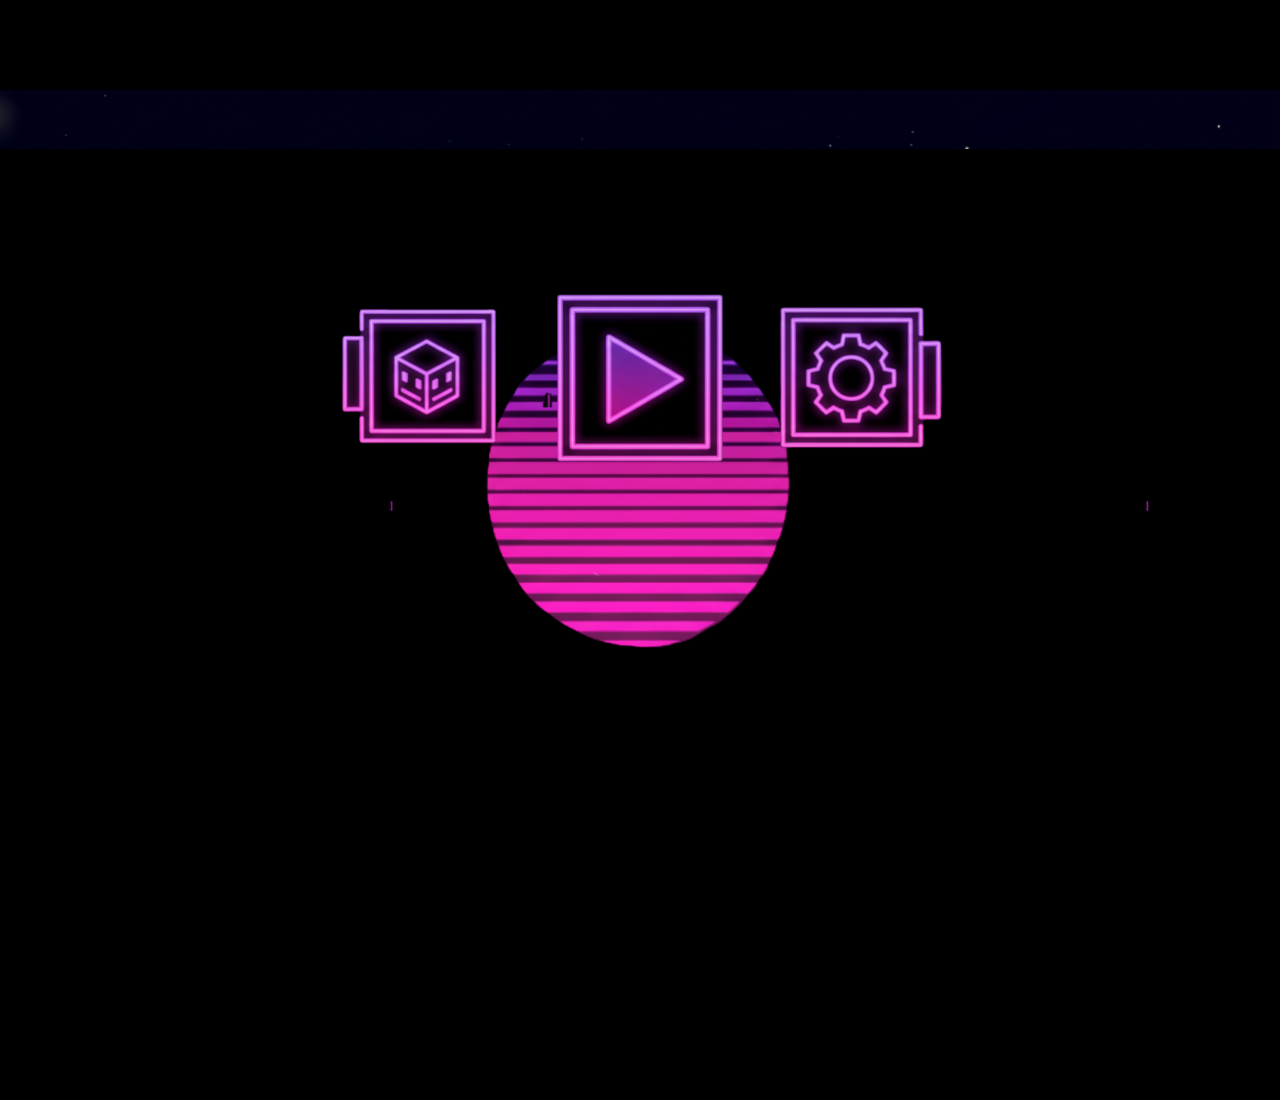
<file: index.html>
<!DOCTYPE html>
<html lang="pt-br">
<head>
    <meta charset="UTF-8">
    <meta name="viewport" content="width=device-width, initial-scale=1.0">
    <title>Jump N Run</title>
    <meta http-equiv="refresh" content="0; url=jumpnrun/src/html/index.html">
</head>
<body>
    <p>Redirecionando para o jogo... <a href="jumpnrun/src/html/index.html">Clique aqui se não redirecionar</a></p>
</body>
</html>
</file>
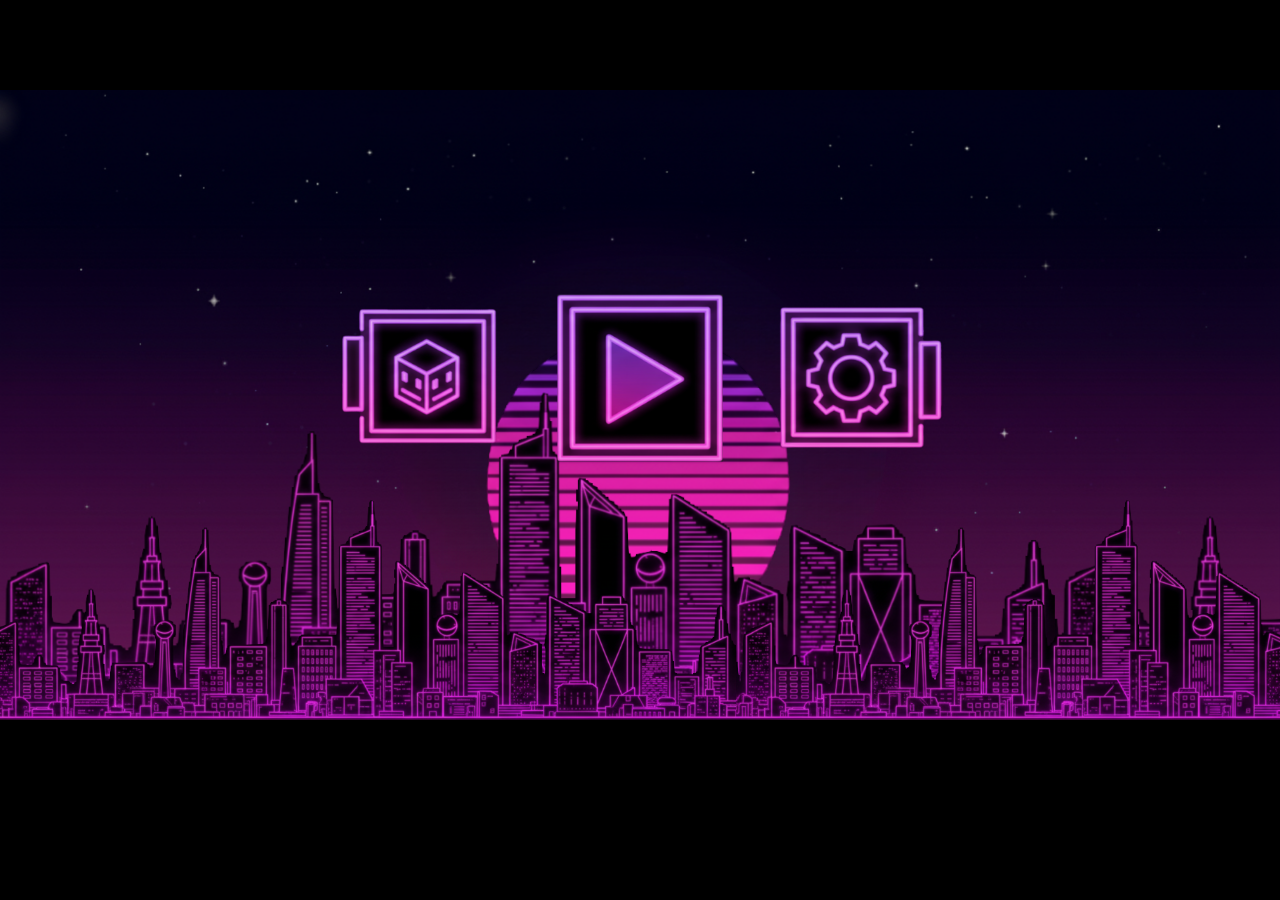
<file: jumpnrun/src/html/index.html>
<!DOCTYPE html>
<html lang="pt-br">
<head>
    <meta charset="UTF-8">
    <meta name="viewport" content="width=device-width, initial-scale=1.0">
    <title>Jump N Run</title>
    <link rel="stylesheet" href="../css/style.css">
</head>
<body>
    <!-- Container para controle de escala responsiva -->
    <div id="resolution-container"></div>
    
    <div id="game-container">
        <div id="terceiro-plano"></div>
        <div id="sol"></div>
        <div id="segundo-plano"></div>
        <div id="segundo-plano-2"></div>
        <div id="solo"></div>
        
        <div id="particles-container"></div>
        <div id="obstaculos-container"></div>
        <div id="personagem"></div>
        
        <div id="timer-container">
            <div id="timer">01:00</div>
        </div>
        
        <div id="contador-itens-container">
            <div id="icone-moeda"></div>
            <div id="contador-itens">0</div>
        </div>
        
        <div id="itens-coletaveis-container"></div>
        
        <div id="menu-principal">
            <div class="menu-item" id="skin-button">
                <img src="../assets/images/menu/Skin.png" alt="Skin">
            </div>
            <div class="menu-item" id="play-button">
                <img src="../assets/images/menu/Play.png" alt="Play">
            </div>
            <div class="menu-item" id="config-button">
                <img src="../assets/images/menu/Configurações.png" alt="Configurações">
            </div>
        </div>

        <div id="menu-dificuldade">
            <div class="home-button" id="home-button">
                <img src="../assets/images/menu/home.png" alt="Home">
            </div>
            <div class="dificuldade-container">
                <div class="dificuldade-item" id="facil-button">
                    <img src="../assets/images/fases/facil.png" alt="Fácil">
                    <div class="selecao-overlay"></div>
                </div>
                <div class="dificuldade-item" id="medio-button">
                    <img src="../assets/images/fases/medio.png" alt="Médio">
                    <div class="selecao-overlay"></div>
                </div>
                <div class="dificuldade-item" id="dificil-button">
                    <img src="../assets/images/fases/dificil.png" alt="Difícil">
                    <div class="selecao-overlay"></div>
                </div>
                <div class="dificuldade-item" id="tutorial-button">
                    <img src="../assets/images/fases/tutorial.png" alt="Tutorial">
                    <div class="selecao-overlay"></div>
                </div>
            </div>
        </div>

        <div id="menu-skin">
            <div id="container-skin">
                <div id="titulo-skin">LOJA DE SKINS</div>
                <div id="contador-moedas-total">
                    <div id="icone-moeda-total"></div>
                    <span>0</span>
                </div>
                <div id="grid-skins">
                </div>
                <div id="botoes-skin">
                    <div class="botao-skin" id="botao-voltar-skin">Voltar</div>
                </div>
            </div>
        </div>
        
        <div class="pause-button" id="pause-button">
            <img src="../assets/images/clicáveis/Pause.png" alt="Pause">
        </div>
        
        <div id="menu-pause">
            <div id="imagem-pause"></div>
            <div id="botoes-pause">
                <div class="botao-pause" id="botao-desistir"></div>
                <div class="botao-pause" id="botao-despausar"></div>
            </div>
        </div>
        
        <div id="tela-game-over">
            <div id="imagem-game-over"></div>
            <div id="botao-continuar"></div>
        </div>
        
        <div id="menu-configuracoes">
            <div id="container-configuracoes">
                <div id="titulo-configuracoes">CONFIGURAÇÕES</div>
                <div id="botoes-configuracoes">
                    <button class="botao-config info" id="botao-add-moedas-config">+10 Moedas (Debug)</button>
                    <button class="botao-config perigo" id="botao-reset-moedas-config">Resetar Moedas</button>
                    <button class="botao-config perigo" id="botao-reset-skins-config">Resetar Skins</button>
                    <button class="botao-config perigo" id="botao-reset-tudo-config">RESETAR TUDO</button>
                </div>
                <div id="botoes-config">
                    <div class="botao-skin" id="botao-voltar-config">Voltar</div>
                </div>
            </div>
        </div>
    </div>
    
    <script src="../js/Cenario.js"></script>
    <script src="../js/Particula.js"></script>
    <script src="../js/PersonagemController.js"></script>
    <script src="../js/FisicaPlataforma.js"></script>
    <script src="../js/ValidadorPulos.js"></script>
    <script src="../js/GeradorObstaculos.js"></script>
    <script src="../js/ObstaculoController.js"></script>
    <script src="../js/PauseController.js"></script>
    <script src="../js/ResolutionController.js"></script>
    <script src="../js/GameOverController.js"></script>
    <script src="../js/MoedaManager.js"></script>
    <script src="../js/SkinManager.js"></script>
    <script src="../js/ConfiguracaoController.js"></script>
    <script src="../js/ItemColetavelController.js"></script>
    <script src="../js/MenuController.js"></script>
    <script src="../js/TimerController.js"></script>
    <script src="../js/game.js"></script>
</body>
</html>
</file>
<file: jumpnrun/src/css/style.css>
* {
    margin: 0;
    padding: 0;
    box-sizing: border-box;
}

body {
    overflow: hidden;
    background-color: #000000;
    width: 100vw;
    height: 100vh;
    display: flex;
    justify-content: center;
    align-items: center;
    font-family: Arial, sans-serif;
}

/* SISTEMA DE RESPONSIVIDADE CORRIGIDO */
#game-container {
    position: absolute;
    width: 1920px;
    height: 1080px;
    transform-origin: center center;
    left: 50%;
    top: 50%;
    transform: translate(-50%, -50%);
    background-color: #000000;
}

#terceiro-plano {
    position: absolute;
    width: 100%;
    height: 100%;
    background-image: url('../assets/images/cenário/terceiro_plano.png');
    background-size: cover;
    background-position: center;
    background-repeat: no-repeat;
    z-index: 1;
}

#sol {
    position: absolute;
    width: 100%;
    height: 100%;
    background-image: url('../assets/images/cenário/Sol\ para\ o\ plano\ de\ fundo.png');
    background-size: 90% auto;
    background-position: top 100% right 50%;
    background-repeat: no-repeat;
    z-index: 2;
}

#segundo-plano {
    position: absolute;
    background-image: url('../assets/images/cenário/segundo_plano.png');
    z-index: 3;
    background-position: left bottom;
    background-size: auto 120%;
    background-repeat: repeat;
    height: 70%;
    bottom: -110px;
    left: 0;
    width: 100%;
}

#segundo-plano-2 {
    position: absolute;
    background-image: url('../assets/images/cenário/segundo_plano.png');
    z-index: 4;
    background-position: left bottom;
    background-size: auto 100%;
    background-repeat: repeat;
    height: 60%;
    bottom: -61px;
    left: 0;
    width: 100%;
}

#solo {
    position: absolute;
    width: 100%;
    height: 160px;
    background-color: #000000;
    bottom: 0;
    left: 0;
    transform: translateY(25px);
    z-index: 5;
}

#particles-container {
    position: absolute;
    width: 100%;
    height: 100%;
    top: 0;
    left: 0;
    pointer-events: none;
    z-index: 6;
}

.particle {
    position: absolute;
    width: 12px;
    height: 12px;
    background: #A0A0A0;
    border-radius: 2px;
    pointer-events: none;
    opacity: 0.9;
    box-shadow: 0 0 5px #808080;
}

.particle.type1 { background: #B0B0B0; box-shadow: 0 0 5px #909090; }
.particle.type2 { background: #989898; box-shadow: 0 0 5px #787878; }
.particle.type3 { background: #C0C0C0; box-shadow: 0 0 5px #A0A0A0; }
.particle.type4 { background: #888888; box-shadow: 0 0 5px #686868; }

#obstaculos-container {
    position: absolute;
    width: 100%;
    height: 100%;
    top: 0;
    left: 0;
    pointer-events: none;
    z-index: 7;
}

.obstaculo {
    position: absolute;
    background-size: contain;
    background-repeat: no-repeat;
    background-position: center;
}

.espinho {
    width: 60px;
    height: 60px;
    background-image: url('../assets/images/cenário/Espinho.png');
    z-index: 8;
}

.plataforma {
    width: 80px;
    height: 80px;
    background-image: url('../assets/images/cenário/plataforma.png');
    z-index: 9;
}

.hitbox-triangular {
    position: absolute;
    pointer-events: none;
    z-index: 10;
}

.hitbox-triangular::before {
    content: '';
    position: absolute;
    width: 0;
    height: 0;
    border-left: 30px solid transparent;
    border-right: 30px solid transparent;
    border-bottom: 60px solid rgba(255, 0, 0, 0.3);
    top: 0;
    left: 0;
}

.hitbox-triangular.debug::before {
    border-bottom: 60px solid rgba(255, 0, 0, 0.6);
}

.imagem-acima {
    position: absolute;
    background-size: contain;
    background-repeat: no-repeat;
    background-position: center;
    pointer-events: none;
    z-index: 11;
    width: 350px;
    height: 350px;
}

.isso_te_mata {
    background-image: url('../assets/images/cenário/isso_te_mata.png');
}

.isso_te_ajuda {
    background-image: url('../assets/images/cenário/isso_te_ajuda.png');
}

.plataforma.debug {
    border: 3px solid #0000ff;
    background-color: rgba(0, 0, 255, 0.2);
}

#personagem {
    position: absolute;
    width: 83px;
    height: 90px;
    background-image: url('../assets/images/personagens/personagem_principal.png');
    background-size: contain;
    background-repeat: no-repeat;
    background-position: center;
    bottom: 130px;
    left: -200px;
    z-index: 12;
    transform-origin: center center;
    transition: transform 0.05s linear;
    opacity: 0;
    transition: left 0.8s ease-out, opacity 0.8s ease-out;
}

#menu-principal {
    position: absolute;
    top: 40%;
    left: 50%;
    transform: translate(-50%, -50%);
    display: flex;
    gap: 80px;
    z-index: 13;
}

.menu-item {
    width: 250px;
    height: 250px;
    cursor: pointer;
    transition: transform 0.3s ease;
    background-size: contain;
    background-repeat: no-repeat;
    background-position: center;
}

.menu-item:hover {
    transform: scale(1.2);
}

.menu-item img {
    width: 100%;
    height: 100%;
    object-fit: contain;
}

#menu-dificuldade {
    position: absolute;
    top: 50%;
    left: 50%;
    transform: translate(-50%, -50%);
    display: none;
    flex-direction: column;
    align-items: center;
    gap: 10px;
    z-index: 13;
    width: 100%;
}

.dificuldade-container {
    display: flex;
    flex-direction: column;
    gap: 0px;
    align-items: center;
}

#facil-button {
    width: 280px;
    height: 280px;
    cursor: pointer;
    transition: transform 0.3s ease;
    background-size: contain;
    background-repeat: no-repeat;
    background-position: center;
    position: relative;
    margin: -120px 0;
}

#facil-button:hover {
    transform: scale(1.1);
}

#facil-button:hover .selecao-overlay {
    opacity: 1;
    transform: translate(-70px, -20px);
}

#medio-button {
    width: 280px;
    height: 280px;
    cursor: pointer;
    transition: transform 0.3s ease;
    background-size: contain;
    background-repeat: no-repeat;
    background-position: center;
    position: relative;
    margin: 0px 0;
}

#medio-button:hover {
    transform: scale(1.1);
}

#medio-button:hover .selecao-overlay {
    opacity: 1;
    transform: translate(-70px, -20px);
}

#dificil-button {
    width: 280px;
    height: 280px;
    cursor: pointer;
    transition: transform 0.3s ease;
    background-size: contain;
    background-repeat: no-repeat;
    background-position: center;
    position: relative;
    margin: -120px 0;
}

#dificil-button:hover {
    transform: scale(1.1);
}

#dificil-button:hover .selecao-overlay {
    opacity: 1;
    transform: translate(-70px, -20px);
}

#tutorial-button {
    width: 280px;
    height: 280px;
    cursor: pointer;
    transition: transform 0.3s ease;
    background-size: contain;
    background-repeat: no-repeat;
    background-position: center;
    position: relative;
    margin: 0px 0;
}

#tutorial-button:hover {
    transform: scale(1.1);
}

#tutorial-button:hover .selecao-overlay {
    opacity: 1;
    transform: translate(-70px, -20px);
}

.selecao-overlay {
    position: absolute;
    width: 60px;
    height: 60px;
    background-image: url('../assets/images/fases/selecao.png');
    background-size: contain;
    background-repeat: no-repeat;
    background-position: center;
    left: 0;
    top: 50%;
    transform: translateY(-50%);
    opacity: 0;
    transition: opacity 0.3s ease, transform 0.3s ease;
    pointer-events: none;
}

.dificuldade-item img {
    width: 100%;
    height: 100%;
    object-fit: contain;
}

.home-button {
    position: absolute;
    top: -250px;
    right: 30px;
    width: 200px;
    height: 200px;
    cursor: pointer;
    z-index: 14;
    transition: transform 0.3s ease;
    background-size: contain;
    background-repeat: no-repeat;
    background-position: center;
}

.home-button:hover {
    transform: scale(1.1);
}

.home-button img {
    width: 100%;
    height: 100%;
    object-fit: contain;
}

.pause-button {
    position: absolute;
    top: 40px;
    right: 40px;
    width: 80px;
    height: 80px;
    cursor: pointer;
    z-index: 14;
    opacity: 0;
    transition: opacity 0.5s ease;
    display: none;
    background-size: contain;
    background-repeat: no-repeat;
    background-position: center;
}

.pause-button img {
    width: 100%;
    height: 100%;
    object-fit: contain;
    transition: transform 0.2s ease;
}

.pause-button:hover img {
    transform: scale(1.1);
}

#menu-pause {
    position: absolute;
    top: 0;
    left: 0;
    width: 100%;
    height: 100%;
    z-index: 200;
    display: none;
    justify-content: center;
    align-items: center;
    flex-direction: column;
    background-color: rgba(0, 0, 0, 0.7);
}

#imagem-pause {
    width: 600px;
    height: 300px;
    background-image: url('../assets/images/clicáveis/jogopausado.png');
    background-size: contain;
    background-repeat: no-repeat;
    background-position: center;
    margin-bottom: 80px;
}

#botoes-pause {
    display: flex;
    gap: 60px;
    align-items: flex-start;
    position: absolute;
    top: 40px;
    right: 40px;
}

.botao-pause {
    cursor: pointer;
    transition: transform 0.3s ease;
    background-size: contain;
    background-repeat: no-repeat;
    background-position: center;
}

.botao-pause:hover {
    transform: scale(1.1);
}

#botao-despausar {
    background-image: url('../assets/images/clicáveis/Play.png');
    width: 80px;
    height: 80px;
}

#botao-desistir {
    background-image: url('../assets/images/clicáveis/desistir.png');
    width: 190px;
    height: 190px;
    margin-top: -55px;
}

#tela-game-over {
    position: absolute;
    top: 0;
    left: 0;
    width: 100%;
    height: 100%;
    z-index: 100;
    display: none;
    justify-content: center;
    align-items: center;
    flex-direction: column;
    background-color: rgba(0, 0, 0, 0.7);
}

#imagem-game-over {
    width: 800px;
    height: 400px;
    background-image: url('../assets/images/cenário/GameOver.png');
    background-size: contain;
    background-repeat: no-repeat;
    background-position: center;
    margin-bottom: 50px;
}

#botao-continuar {
    width: 300px;
    height: 100px;
    background-image: url('../assets/images/cenário/continuar.png');
    background-size: contain;
    background-repeat: no-repeat;
    background-position: center;
    cursor: pointer;
    transition: transform 0.3s ease;
}

#botao-continuar:hover {
    transform: scale(1.1);
}

#itens-coletaveis-container {
    position: absolute;
    width: 100%;
    height: 100%;
    top: 0;
    left: 0;
    pointer-events: none;
    z-index: 15;
}

.item-coletavel {
    position: absolute;
    width: 30px;
    height: 30px;
    border-radius: 50%;
    background: #8A2BE2;
    box-shadow: 
        0 0 15px #9370DB,
        0 0 30px #8A2BE2,
        inset 0 0 10px #E6E6FA;
    animation: pulsar 1.5s ease-in-out infinite alternate;
    pointer-events: none;
    z-index: 16;
}

@keyframes pulsar {
    0% {
        transform: scale(1);
        box-shadow: 
            0 0 15px #9370DB,
            0 0 30px #8A2BE2,
            inset 0 0 10px #E6E6FA;
    }
    100% {
        transform: scale(1.2);
        box-shadow: 
            0 0 25px #9370DB,
            0 0 45px #8A2BE2,
            inset 0 0 15px #E6E6FA;
    }
}

#contador-itens-container {
    position: fixed;
    top: 40px;
    left: 50%;
    transform: translateX(-50%);
    display: flex;
    align-items: center;
    gap: 15px;
    z-index: 20;
    opacity: 0;
    transition: opacity 0.5s ease;
    background: rgba(255, 255, 255, 0.1);
    backdrop-filter: blur(10px);
    border-radius: 25px;
    padding: 10px 20px;
    border: 2px solid rgba(159, 122, 234, 0.3);
}

#contador-itens-container.visivel {
    opacity: 1;
}

#icone-moeda {
    width: 40px;
    height: 40px;
    border-radius: 50%;
    background: #8A2BE2;
    box-shadow: 
        0 0 15px #9370DB,
        0 0 30px #8A2BE2,
        inset 0 0 10px #E6E6FA;
    animation: pulsar 1.5s ease-in-out infinite alternate;
}

#contador-itens {
    font-size: 36px;
    font-weight: bold;
    color: #FFFFFF;
    text-shadow: 
        2px 2px 0 #8A2BE2,
        4px 4px 0 #4B0082,
        0 0 10px #9370DB,
        0 0 20px #8A2BE2;
    font-family: 'Arial Black', 'Segoe UI', sans-serif;
    letter-spacing: 2px;
    min-width: 80px;
    text-align: center;
}

#menu-skin {
    position: absolute;
    top: 0;
    left: 0;
    width: 100%;
    height: 100%;
    z-index: 300;
    display: none;
    justify-content: center;
    align-items: center;
    flex-direction: column;
    background-color: rgba(0, 0, 0, 0.85);
    overflow-y: auto;
    padding: 20px;
}

#container-skin {
    background: rgba(10, 10, 20, 0.9);
    backdrop-filter: blur(10px);
    border-radius: 25px;
    padding: 30px;
    border: 2px solid #9F7AEA;
    box-shadow: 
        0 0 25px #9F7AEA,
        inset 0 0 20px rgba(159, 122, 234, 0.1);
    text-align: center;
    max-width: 1200px;
    width: 90%;
    margin: 20px auto;
}

#titulo-skin {
    font-size: 48px;
    font-weight: bold;
    color: #FFFFFF;
    text-shadow: 
        0 0 12px #9F7AEA,
        0 0 25px #9F7AEA;
    margin-bottom: 25px;
    font-family: 'Arial Black', sans-serif;
    letter-spacing: 2px;
    background: linear-gradient(45deg, #9F7AEA, #B19CD9, #8A2BE2);
    -webkit-background-clip: text;
    -webkit-text-fill-color: transparent;
    background-clip: text;
}

#contador-moedas-total {
    display: flex;
    align-items: center;
    justify-content: center;
    gap: 15px;
    margin-bottom: 30px;
    font-size: 32px;
    color: #FFFFFF;
    text-shadow: 
        0 0 8px #9F7AEA,
        0 0 16px #9F7AEA;
    background: rgba(159, 122, 234, 0.1);
    padding: 12px 25px;
    border-radius: 20px;
    border: 2px solid #9F7AEA;
}

#icone-moeda-total {
    width: 50px;
    height: 50px;
    border-radius: 50%;
    background: #8A2BE2;
    box-shadow: 
        0 0 15px #9370DB,
        0 0 30px #8A2BE2,
        inset 0 0 10px #E6E6FA;
    animation: pulsar 1.5s ease-in-out infinite alternate;
}

#grid-skins {
    display: grid;
    grid-template-columns: repeat(auto-fit, minmax(300px, 1fr));
    gap: 25px;
    margin-bottom: 30px;
    width: 100%;
}

.skin-item {
    background: rgba(20, 20, 40, 0.8);
    border-radius: 15px;
    padding: 20px;
    border: 2px solid #9F7AEA;
    box-shadow: 
        0 0 12px rgba(159, 122, 234, 0.2),
        inset 0 0 12px rgba(159, 122, 234, 0.1);
    transition: all 0.3s ease;
    position: relative;
    overflow: hidden;
}

.skin-item:hover {
    transform: translateY(-5px);
    box-shadow: 
        0 0 20px #9F7AEA,
        0 0 40px rgba(159, 122, 234, 0.3);
}

.skin-imagem {
    width: 150px;
    height: 150px;
    margin: 0 auto 15px;
    background-size: contain;
    background-repeat: no-repeat;
    background-position: center;
    border-radius: 12px;
    border: 2px solid #9F7AEA;
    background-color: rgba(255, 255, 255, 0.1);
}

.skin-nome {
    font-size: 22px;
    font-weight: bold;
    color: #FFFFFF;
    margin-bottom: 15px;
    text-shadow: 0 0 6px #9F7AEA;
    font-family: 'Arial Black', sans-serif;
}

.skin-preco {
    display: flex;
    align-items: center;
    justify-content: center;
    gap: 10px;
    margin-bottom: 15px;
    font-size: 20px;
    color: #FFFFFF;
}

.icone-moeda-preco {
    width: 25px;
    height: 25px;
    border-radius: 50%;
    background: #9F7AEA;
    box-shadow: 
        0 0 6px #9F7AEA,
        0 0 12px #9F7AEA;
}

.botoes-skin-container {
    display: flex;
    flex-direction: column;
    gap: 8px;
}

.botao-comprar {
    padding: 12px 20px;
    font-size: 16px;
    font-weight: bold;
    color: #FFFFFF;
    background: linear-gradient(45deg, #9F7AEA, #B19CD9);
    border: none;
    border-radius: 12px;
    cursor: pointer;
    transition: all 0.3s ease;
    text-shadow: 0 0 5px rgba(0, 0, 0, 0.5);
    box-shadow: 0 0 10px rgba(159, 122, 234, 0.4);
}

.botao-comprar:hover {
    background: linear-gradient(45deg, #B19CD9, #9F7AEA);
    transform: scale(1.05);
    box-shadow: 0 0 15px #9F7AEA;
}

.botao-comprar:disabled {
    background: #666;
    cursor: not-allowed;
    transform: none;
    box-shadow: none;
}

.botao-usar {
    padding: 10px 18px;
    font-size: 14px;
    font-weight: bold;
    color: #FFFFFF;
    background: linear-gradient(45deg, #00ff00, #00cc00);
    border: none;
    border-radius: 10px;
    cursor: pointer;
    transition: all 0.3s ease;
    text-shadow: 0 0 5px rgba(0, 0, 0, 0.5);
    box-shadow: 0 0 10px #00ff00;
}

.botao-usar:hover {
    background: linear-gradient(45deg, #00cc00, #00ff00);
    transform: scale(1.05);
    box-shadow: 0 0 15px #00ff00;
}

.botao-usar.selecionado {
    background: linear-gradient(45deg, #ffff00, #ffcc00);
    box-shadow: 0 0 12px #ffff00;
}

#botoes-skin {
    display: flex;
    gap: 20px;
    justify-content: center;
    margin-top: 20px;
}

.botao-skin {
    padding: 15px 30px;
    font-size: 18px;
    font-weight: bold;
    color: #FFFFFF;
    background: linear-gradient(45deg, #9F7AEA, #B19CD9);
    border: none;
    border-radius: 12px;
    cursor: pointer;
    transition: all 0.3s ease;
    text-shadow: 0 0 5px rgba(0, 0, 0, 0.5);
    box-shadow: 0 0 12px rgba(159, 122, 234, 0.4);
}

.botao-skin:hover {
    background: linear-gradient(45deg, #B19CD9, #9F7AEA);
    transform: scale(1.05);
    box-shadow: 0 0 20px #9F7AEA;
}

#menu-configuracoes {
    position: absolute;
    top: 0;
    left: 0;
    width: 100%;
    height: 100%;
    z-index: 400;
    display: none;
    justify-content: center;
    align-items: center;
    flex-direction: column;
    background-color: rgba(0, 0, 0, 0.85);
}

#container-configuracoes {
    background: rgba(10, 10, 20, 0.9);
    backdrop-filter: blur(10px);
    border-radius: 25px;
    padding: 40px;
    border: 2px solid #9F7AEA;
    box-shadow: 
        0 0 25px #9F7AEA,
        inset 0 0 20px rgba(159, 122, 234, 0.1);
    text-align: center;
    min-width: 500px;
    max-width: 90%;
}

#titulo-configuracoes {
    font-size: 40px;
    font-weight: bold;
    color: #FFFFFF;
    text-shadow: 
        0 0 12px #9F7AEA,
        0 0 25px #9F7AEA;
    margin-bottom: 30px;
    font-family: 'Arial Black', sans-serif;
    letter-spacing: 2px;
    background: linear-gradient(45deg, #9F7AEA, #B19CD9, #8A2BE2);
    -webkit-background-clip: text;
    -webkit-text-fill-color: transparent;
    background-clip: text;
}

#botoes-configuracoes {
    display: flex;
    flex-direction: column;
    gap: 15px;
    margin-bottom: 30px;
}

.botao-config {
    padding: 15px 25px;
    font-size: 16px;
    font-weight: bold;
    color: #FFFFFF;
    background: linear-gradient(45deg, #9F7AEA, #B19CD9);
    border: none;
    border-radius: 12px;
    cursor: pointer;
    transition: all 0.3s ease;
    text-shadow: 0 0 5px rgba(0, 0, 0, 0.5);
    box-shadow: 0 0 10px rgba(159, 122, 234, 0.4);
}

.botao-config:hover {
    background: linear-gradient(45deg, #B19CD9, #9F7AEA);
    transform: scale(1.05);
    box-shadow: 0 0 15px #9F7AEA;
}

.botao-config.perigo {
    background: linear-gradient(45deg, #ff0000, #cc0000);
    box-shadow: 0 0 10px rgba(255, 0, 0, 0.4);
}

.botao-config.perigo:hover {
    background: linear-gradient(45deg, #cc0000, #ff0000);
    box-shadow: 0 0 15px #ff0000;
}

.botao-config.info {
    background: linear-gradient(45deg, #00ff00, #00cc00);
    box-shadow: 0 0 10px rgba(0, 255, 0, 0.4);
}

.botao-config.info:hover {
    background: linear-gradient(45deg, #00cc00, #00ff00);
    box-shadow: 0 0 15px #00ff00;
}

#botoes-config {
    display: flex;
    gap: 20px;
    justify-content: center;
}

.botao-comprar.insuficiente {
    animation: shake 0.5s ease-in-out;
}

@keyframes shake {
    0%, 100% { transform: translateX(0); }
    25% { transform: translateX(-8px); }
    75% { transform: translateX(8px); }
}

.imagem-acima.moeda-tutorial {
    background-image: url('../assets/images/cenário/moeda.png');
    width: 350px;
    height: 350px;
    background-size: contain;
    background-repeat: no-repeat;
    background-position: center;
    pointer-events: none;
    z-index: 11;
}

#timer-container {
    position: fixed;
    top: 40px;
    left: 40px;
    display: flex;
    align-items: center;
    justify-content: center;
    z-index: 20;
    opacity: 0;
    transition: opacity 0.5s ease;
    background: rgba(255, 255, 255, 0.1);
    backdrop-filter: blur(10px);
    border-radius: 25px;
    padding: 10px 30px;
    border: 2px solid rgba(159, 122, 234, 0.3);
    box-shadow: 0 0 20px rgba(159, 122, 234, 0.2);
    min-width: 120px;
}

#timer-container.visivel {
    opacity: 1;
}

#timer {
    font-size: 36px;
    font-weight: bold;
    color: #FFFFFF;
    text-shadow: 
        2px 2px 0 #9F7AEA,
        4px 4px 0 #6A0DAD,
        0 0 10px #B19CD9,
        0 0 20px #9F7AEA;
    font-family: 'Arial Black', 'Segoe UI', sans-serif;
    letter-spacing: 2px;
    text-align: center;
}

@keyframes piscar {
    0%, 100% { opacity: 1; }
    50% { opacity: 0.5; }
}

/* NOVOS ESTILOS PARA CONTROLE DE VELOCIDADE */
.controle-velocidade {
    margin: 20px 0;
    padding: 15px;
    background: rgba(159, 122, 234, 0.1);
    border-radius: 12px;
    border: 2px solid #9F7AEA;
}

.titulo-controle {
    font-size: 18px;
    font-weight: bold;
    color: #FFFFFF;
    text-align: center;
    margin-bottom: 15px;
    text-shadow: 0 0 8px #9F7AEA;
}

.botoes-velocidade {
    display: flex;
    align-items: center;
    justify-content: center;
    gap: 10px;
}

.botao-config.velocidade {
    padding: 10px 15px;
    font-size: 20px;
    font-weight: bold;
    min-width: 50px;
    background: linear-gradient(45deg, #9F7AEA, #B19CD9);
    border: none;
    border-radius: 12px;
    cursor: pointer;
    transition: all 0.3s ease;
    text-shadow: 0 0 5px rgba(0, 0, 0, 0.5);
    box-shadow: 0 0 10px rgba(159, 122, 234, 0.4);
    color: #FFFFFF;
}

.botao-config.velocidade:hover {
    background: linear-gradient(45deg, #B19CD9, #9F7AEA);
    transform: scale(1.05);
    box-shadow: 0 0 15px #9F7AEA;
}

.botao-config.reset {
    padding: 10px 15px;
    font-size: 14px;
    background: linear-gradient(45deg, #ff9900, #ff6600);
    border: none;
    border-radius: 12px;
    cursor: pointer;
    transition: all 0.3s ease;
    text-shadow: 0 0 5px rgba(0, 0, 0, 0.5);
    box-shadow: 0 0 10px rgba(255, 153, 0, 0.4);
    color: #FFFFFF;
}

.botao-config.reset:hover {
    background: linear-gradient(45deg, #ff6600, #ff9900);
    transform: scale(1.05);
    box-shadow: 0 0 15px #ff9900;
}

.indicador-velocidade {
    padding: 10px 20px;
    background: rgba(255, 255, 255, 0.1);
    border-radius: 8px;
    border: 1px solid #9F7AEA;
    min-width: 80px;
    text-align: center;
}

.indicador-velocidade span {
    font-size: 18px;
    font-weight: bold;
    color: #FFFFFF;
    text-shadow: 0 0 5px #9F7AEA;
}
</file>
